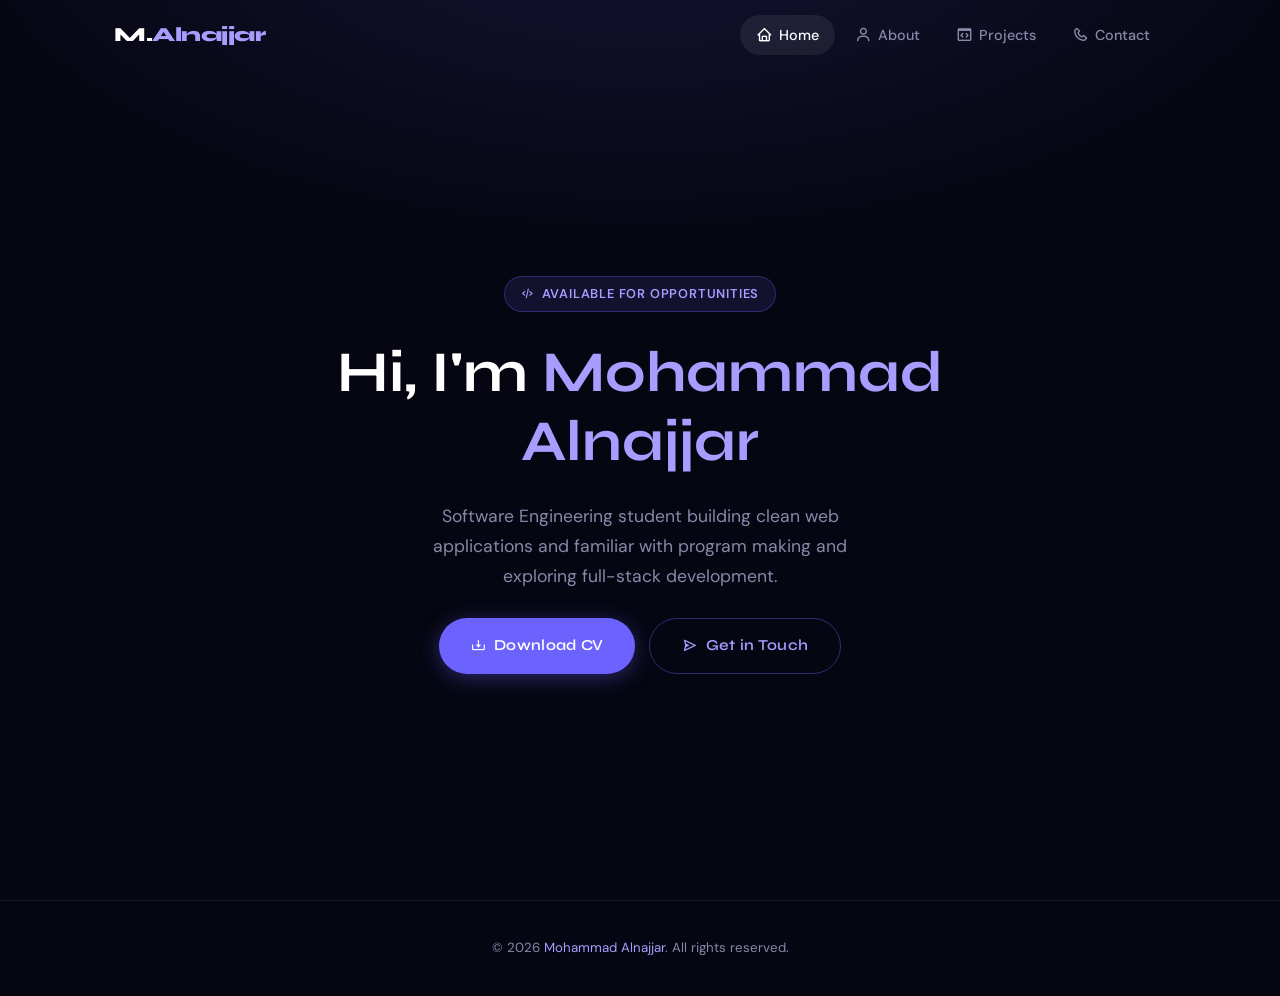
<file: index.html>
<!DOCTYPE html>
<html lang="en">
<head>
  <meta charset="UTF-8">
  <meta name="viewport" content="width=device-width, initial-scale=1.0">
  <title>Mohammad Alnajjar — Portfolio</title>
  <link rel="stylesheet" href="style.css">
  <link href="https://unpkg.com/boxicons@2.1.4/css/boxicons.min.css" rel="stylesheet">
</head>
<body>

  <!-- ===== NAVBAR ===== -->
  <nav class="navbar">
    <div class="nav-inner">
      <a href="index.html" class="nav-logo">M.<span>Alnajjar</span></a>

      <!-- Desktop links -->
      <ul class="nav-links">
        <li><a href="index.html"><i class="bx bx-home"></i> Home</a></li>
        <li><a href="about.html"><i class="bx bx-user"></i> About</a></li>
        <li><a href="projects.html"><i class="bx bx-code-block"></i> Projects</a></li>
        <li><a href="contact.html"><i class="bx bx-phone"></i> Contact</a></li>
      </ul>

      <!-- Mobile hamburger -->
      <button class="hamburger" aria-label="Open menu">
        <span></span><span></span><span></span>
      </button>
    </div>
  </nav>

  <!-- Mobile drawer -->
  <div class="mobile-menu">
    <a href="index.html"><i class="bx bx-home"></i> Home</a>
    <a href="about.html"><i class="bx bx-user"></i> About</a>
    <a href="projects.html"><i class="bx bx-code-block"></i> Projects</a>
    <a href="contact.html"><i class="bx bx-phone"></i> Contact</a>
  </div>

  <!-- ===== HERO ===== -->
  <section class="hero">
    <div class="container">
      <div class="hero-inner">
        <div class="hero-badge reveal">
          <i class="bx bx-code-alt"></i> Available for opportunities
        </div>

        <h1 class="reveal reveal-d1">
          Hi, I'm <span class="highlight">Mohammad Alnajjar</span>
        </h1>

        <p class="subtitle reveal reveal-d2">
          Software Engineering student building clean web applications
          and familiar with program making and exploring full-stack development.
        </p>

        <div class="hero-buttons reveal reveal-d3">
          <a href="PDFs/CV.pdf" download class="btn btn-primary">
            <i class="bx bx-download"></i> Download CV
          </a>
          <a href="contact.html" class="btn btn-outline">
            <i class="bx bx-send"></i> Get in Touch
          </a>
        </div>
      </div>
    </div>
  </section>

  <!-- ===== FOOTER ===== -->
  <footer class="footer">
    <div class="container">
      <p>© 2026 <span>Mohammad Alnajjar</span>. All rights reserved.</p>
    </div>
  </footer>

  <script src="script.js"></script>
</body>
</html>
</file>
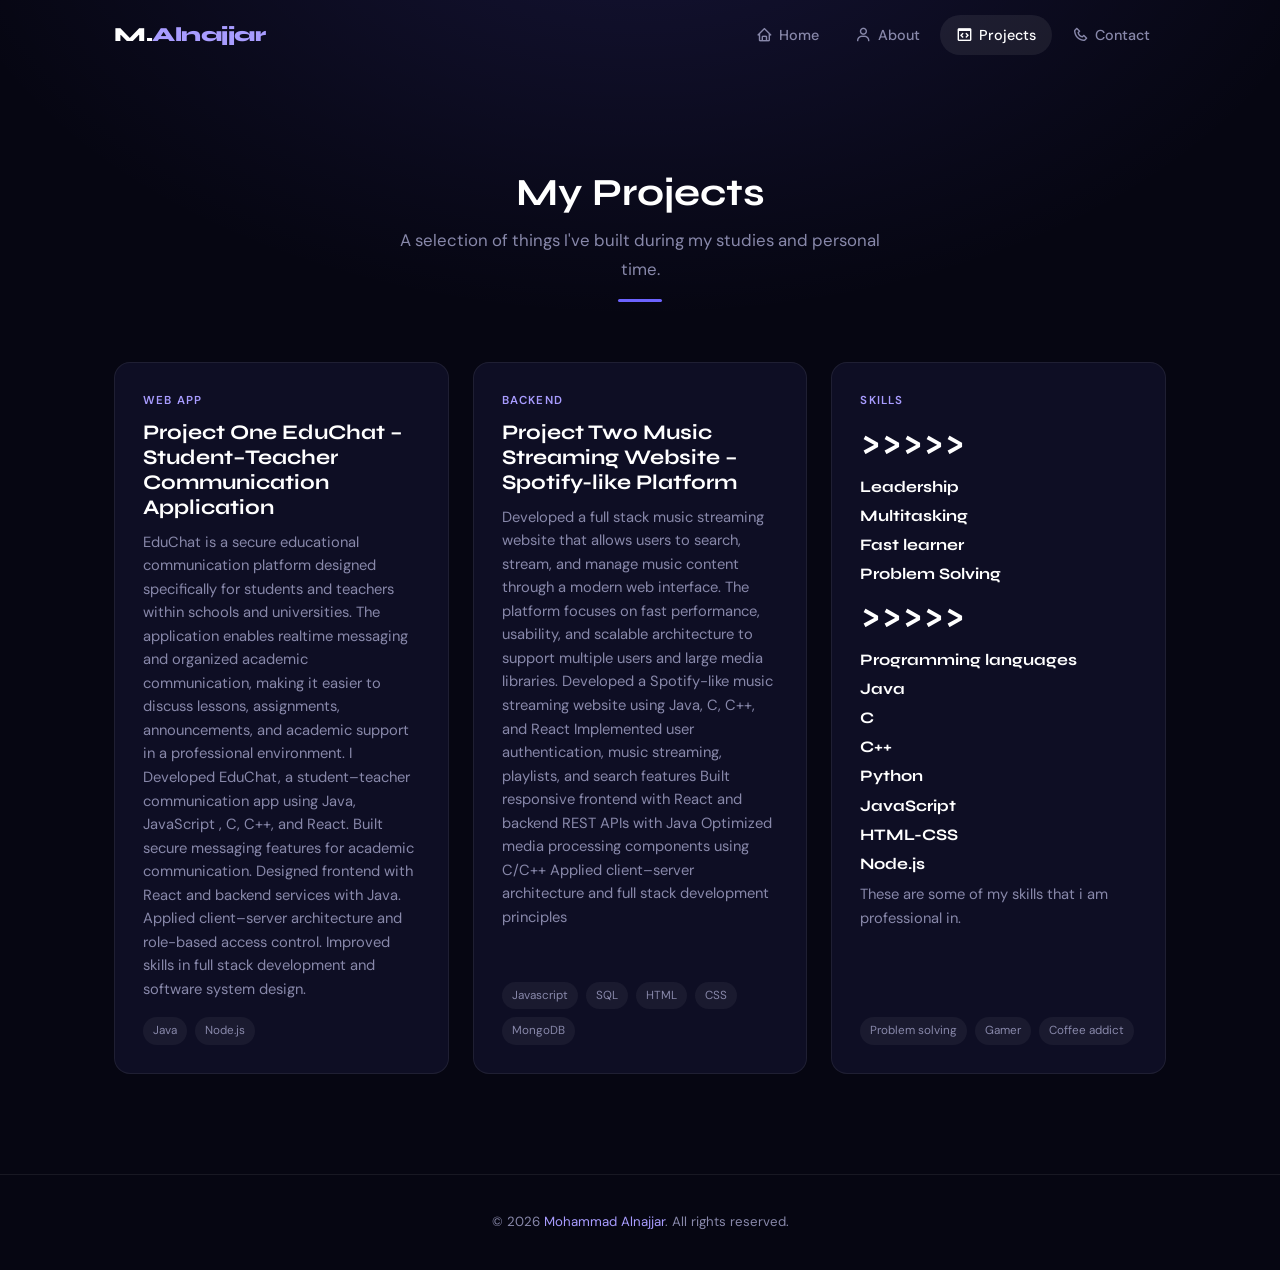
<file: projects.html>
<!DOCTYPE html>
<html lang="en">
<head>
  <meta charset="UTF-8">
  <meta name="viewport" content="width=device-width, initial-scale=1.0">
  <title>Projects — Mohammad Alnajjar</title>
  <link rel="stylesheet" href="style.css">
  <link href="https://unpkg.com/boxicons@2.1.4/css/boxicons.min.css" rel="stylesheet">
</head>
<body>

  <!-- ===== NAVBAR ===== -->
  <nav class="navbar">
    <div class="nav-inner">
      <a href="index.html" class="nav-logo">M.<span>Alnajjar</span></a>

      <ul class="nav-links">
        <li><a href="index.html"><i class="bx bx-home"></i> Home</a></li>
        <li><a href="about.html"><i class="bx bx-user"></i> About</a></li>
        <li><a href="projects.html"><i class="bx bx-code-block"></i> Projects</a></li>
        <li><a href="contact.html"><i class="bx bx-phone"></i> Contact</a></li>
      </ul>

      <button class="hamburger" aria-label="Open menu">
        <span></span><span></span><span></span>
      </button>
    </div>
  </nav>

  <div class="mobile-menu">
    <a href="index.html"><i class="bx bx-home"></i> Home</a>
    <a href="about.html"><i class="bx bx-user"></i> About</a>
    <a href="projects.html"><i class="bx bx-code-block"></i> Projects</a>
    <a href="contact.html"><i class="bx bx-phone"></i> Contact</a>
  </div>

  <!-- ===== PROJECTS SECTION ===== -->
  <section class="section">
    <div class="container">

      <div class="section-title reveal">
        <h2>My Projects</h2>
        <p>A selection of things I've built during my studies and personal time.</p>
      </div>

      <div class="projects-grid">

        <!--
          ============================================================
          HOW TO ADD A PROJECT:
          Copy one of the .card.project-card blocks below,
          then update proj-type, h3, p, and proj-chips to match
          your project. Add an href to the card's <a> tag if it
          has a live demo or GitHub link.
          ============================================================
        -->

        <!-- Project 1 -->
        <div class="card project-card reveal reveal-d1">
          <span class="proj-type">Web App</span>
          <h3>Project One 
            EduChat – Student–Teacher Communication Application
          </h3>
          <p>
           EduChat is a secure educational communication platform designed specifically for
            students and teachers within schools and universities. The application enables realtime messaging and organized academic communication, making it easier to discuss
            lessons, assignments, announcements, and academic support in a professional
            environment.
            I Developed EduChat, a student–teacher communication app using Java,
            JavaScript , C, C++, and React.
            Built secure messaging features for academic communication.
            Designed frontend with React and backend services with Java.
            Applied client–server architecture and role-based access control.
            Improved skills in full stack development and software system design.
          </p>
          <div class="proj-chips">
            <span class="proj-chip">Java</span>
            <span class="proj-chip">Node.js</span>
          </div>
        </div>

        <!-- Project 2 -->
        <div class="card project-card reveal reveal-d2">
          <span class="proj-type">Backend</span>
          <h3>Project Two
            Music Streaming Website – Spotify-like Platform
          </h3>
          <p>
               Developed a full stack music streaming website that allows users to search, stream, and
          manage music content through a modern web interface. The platform focuses on fast
          performance, usability, and scalable architecture to support multiple users and large
          media libraries.
          Developed a Spotify-like music streaming website using Java, C, C++, and React
          Implemented user authentication, music streaming, playlists, and search features
          Built responsive frontend with React and backend REST APIs with Java
          Optimized media processing components using C/C++
          Applied client–server architecture and full stack development principles

          </p>
          <div class="proj-chips">
            <span class="proj-chip">Javascript</span>
            <span class="proj-chip">SQL</span>
            <span class="proj-chip">HTML</span>
            <span class="proj-chip">CSS</span>
            <span class="proj-chip">MongoDB</span>
          </div>
        </div>

        <!-- Project 3 -->
        <div class="card project-card reveal reveal-d3">
          <span class="proj-type">Skills</span>
          <h2>>>>>></h2>
          <h4>Leadership</h4>
          <h4>Multitasking</h4>
          <h4>Fast learner</h4>
          <h4>Problem Solving</h4>
          <h2>>>>>></h2>
          <h4>Programming languages</h4>
          <h4>Java</h4>
          <h4>C</h4>
          <h4>C++</h4>
          <h4>Python</h4>
          <h4>JavaScript</h4>
          <h4>HTML-CSS</h4>
          <h4>Node.js</h4>
          <p>
            These are some of my skills that i am professional in.
          </p>
          <div class="proj-chips">
            <span class="proj-chip">Problem solving</span>
            <span class="proj-chip">Gamer</span>
            <span class="proj-chip">Coffee addict</span>
          </div>
        </div>

        <!-- Add more project cards here following the same pattern -->

      </div>
    </div>
  </section>

  <!-- ===== FOOTER ===== -->
  <footer class="footer">
    <div class="container">
      <p>© 2026 <span>Mohammad Alnajjar</span>. All rights reserved.</p>
    </div>
  </footer>

  <script src="script.js"></script>
</body>
</html>
</file>
<file: style.css>
/* =============================================
   PORTFOLIO — style.css
   Global styles, components, layout
   ============================================= */

/* --- Google Fonts --- */
@import url('https://fonts.googleapis.com/css2?family=Syne:wght@400;500;600;700;800&family=DM+Sans:ital,opsz,wght@0,9..40,300;0,9..40,400;0,9..40,500;1,9..40,300&display=swap');

/* --- CSS Variables (Design Tokens) --- */
:root {
  /* Colors */
  --bg:            #060612;
  --bg-card:       #0e0e24;
  --bg-card-hover: #141430;
  --border:        rgba(255, 255, 255, 0.07);
  --accent:        #6c63ff;
  --accent-light:  #a89cff;
  --accent-glow:   rgba(108, 99, 255, 0.35);
  --text:          #e8e8f0;
  --text-muted:    #8888aa;
  --white:         #ffffff;

  /* Layout */
  --nav-h:    70px;
  --radius:   16px;
  --radius-sm: 10px;

  /* Transitions */
  --tr: 0.3s ease;
}

/* --- Reset --- */
*, *::before, *::after {
  margin: 0;
  padding: 0;
  box-sizing: border-box;
}

html { scroll-behavior: smooth; }

body {
  font-family: 'DM Sans', sans-serif;
  background-color: var(--bg);
  background-image: radial-gradient(
    ellipse 80% 50% at 50% -10%,
    rgba(108, 99, 255, 0.15) 0%,
    transparent 70%
  );
  color: var(--text);
  line-height: 1.7;
  min-height: 100vh;
  padding-top: var(--nav-h);
}

/* --- Typography --- */
h1, h2, h3, h4 {
  font-family: 'Syne', sans-serif;
  font-weight: 700;
  line-height: 1.2;
  color: var(--white);
}

h1 { font-size: clamp(2rem,   5vw, 3.6rem); }
h2 { font-size: clamp(1.5rem, 3vw, 2.4rem); }
h3 { font-size: clamp(1rem,   2vw, 1.3rem); }

p  { color: var(--text-muted); }

a  { text-decoration: none; color: inherit; }

.highlight { color: var(--accent-light); }

/* --- Container --- */
.container {
  width: 100%;
  max-width: 1100px;
  margin: 0 auto;
  padding: 0 24px;
}

/* --- Section --- */
.section { padding: 100px 0; }

/* --- Section Title --- */
.section-title {
  text-align: center;
  margin-bottom: 60px;
}

.section-title p {
  margin-top: 10px;
  font-size: 1.05rem;
  max-width: 500px;
  margin-left: auto;
  margin-right: auto;
}

.section-title::after {
  content: '';
  display: block;
  width: 44px;
  height: 3px;
  background: var(--accent);
  border-radius: 2px;
  margin: 16px auto 0;
}

/* --- Card --- */
.card {
  background: var(--bg-card);
  border: 1px solid var(--border);
  border-radius: var(--radius);
  transition: transform var(--tr), box-shadow var(--tr), background var(--tr);
}

.card:hover {
  transform: translateY(-6px);
  background: var(--bg-card-hover);
  box-shadow: 0 20px 50px rgba(0, 0, 0, 0.45),
              0 0 0 1px rgba(108, 99, 255, 0.2);
}

/* --- Buttons --- */
.btn {
  display: inline-flex;
  align-items: center;
  gap: 8px;
  padding: 14px 32px;
  border-radius: 50px;
  font-family: 'Syne', sans-serif;
  font-size: 0.95rem;
  font-weight: 600;
  letter-spacing: 0.3px;
  cursor: pointer;
  border: none;
  transition: transform var(--tr), box-shadow var(--tr);
  text-decoration: none;
}

.btn-primary {
  background: var(--accent);
  color: var(--white);
  box-shadow: 0 4px 20px var(--accent-glow);
}

.btn-primary:hover {
  transform: translateY(-3px) scale(1.02);
  box-shadow: 0 10px 30px var(--accent-glow);
}

.btn-outline {
  background: transparent;
  color: var(--accent-light);
  border: 1.5px solid rgba(108, 99, 255, 0.4);
}

.btn-outline:hover {
  background: rgba(108, 99, 255, 0.08);
  transform: translateY(-3px);
}

/* --- Tag / Chip --- */
.tag {
  display: inline-block;
  padding: 5px 14px;
  background: rgba(108, 99, 255, 0.1);
  border: 1px solid rgba(108, 99, 255, 0.25);
  border-radius: 50px;
  font-size: 0.8rem;
  font-weight: 500;
  color: var(--accent-light);
}

/* --- Reveal animation --- */
.reveal {
  opacity: 0;
  transform: translateY(36px);
  transition: opacity 0.7s ease,
              transform 0.7s cubic-bezier(0.22, 1, 0.36, 1);
}

.reveal.visible {
  opacity: 1;
  transform: translateY(0);
}

.reveal-d1 { transition-delay: 0.1s; }
.reveal-d2 { transition-delay: 0.2s; }
.reveal-d3 { transition-delay: 0.3s; }
.reveal-d4 { transition-delay: 0.4s; }

/* =============================================
   NAVBAR
   ============================================= */
.navbar {
  position: fixed;
  top: 0; left: 0; right: 0;
  height: var(--nav-h);
  z-index: 1000;
  transition: background var(--tr), box-shadow var(--tr);
}

.navbar.scrolled {
  background: rgba(6, 6, 18, 0.92);
  backdrop-filter: blur(16px);
  -webkit-backdrop-filter: blur(16px);
  box-shadow: 0 1px 0 var(--border);
}

.navbar .nav-inner {
  height: 100%;
  display: flex;
  align-items: center;
  justify-content: space-between;
  max-width: 1100px;
  margin: 0 auto;
  padding: 0 24px;
}

/* Logo */
.nav-logo {
  font-family: 'Syne', sans-serif;
  font-weight: 800;
  font-size: 1.25rem;
  color: var(--white);
  letter-spacing: -0.5px;
}

.nav-logo span { color: var(--accent-light); }

/* Desktop links */
.nav-links {
  display: flex;
  align-items: center;
  gap: 4px;
  list-style: none;
}

.nav-links a {
  display: flex;
  align-items: center;
  gap: 6px;
  padding: 8px 16px;
  border-radius: 50px;
  font-size: 0.9rem;
  font-weight: 500;
  color: var(--text-muted);
  transition: color var(--tr), background var(--tr);
}

.nav-links a i { font-size: 1.05rem; }

.nav-links a:hover,
.nav-links a.active {
  color: var(--white);
  background: rgba(255, 255, 255, 0.07);
}

/* Hamburger */
.hamburger {
  display: none;
  flex-direction: column;
  gap: 5px;
  background: none;
  border: none;
  cursor: pointer;
  padding: 4px;
}

.hamburger span {
  display: block;
  width: 24px;
  height: 2px;
  background: var(--text);
  border-radius: 2px;
  transition: transform var(--tr), opacity var(--tr);
}

.hamburger.open span:nth-child(1) { transform: translateY(7px) rotate(45deg); }
.hamburger.open span:nth-child(2) { opacity: 0; }
.hamburger.open span:nth-child(3) { transform: translateY(-7px) rotate(-45deg); }

/* Mobile drawer */
.mobile-menu {
  display: none;
  flex-direction: column;
  position: fixed;
  top: var(--nav-h);
  left: 0; right: 0;
  background: rgba(6, 6, 18, 0.97);
  backdrop-filter: blur(16px);
  border-bottom: 1px solid var(--border);
  padding: 16px 24px 28px;
  gap: 4px;
  z-index: 999;
}

.mobile-menu.open { display: flex; }

.mobile-menu a {
  display: flex;
  align-items: center;
  gap: 10px;
  padding: 13px 16px;
  border-radius: 12px;
  font-size: 0.98rem;
  color: var(--text-muted);
  transition: color var(--tr), background var(--tr);
}

.mobile-menu a i { font-size: 1.2rem; }

.mobile-menu a:hover,
.mobile-menu a.active {
  color: var(--white);
  background: rgba(255, 255, 255, 0.07);
}

/* =============================================
   HOME — HERO
   ============================================= */
.hero {
  min-height: calc(100vh - var(--nav-h));
  display: flex;
  align-items: center;
  padding: 60px 0 80px;
  position: relative;
}

.hero-inner {
  display: flex;
  flex-direction: column;
  align-items: center;
  text-align: center;
  gap: 26px;
  max-width: 760px;
  margin: 0 auto;
}

.hero-badge {
  display: inline-flex;
  align-items: center;
  gap: 7px;
  padding: 6px 16px;
  background: rgba(108, 99, 255, 0.12);
  border: 1px solid rgba(108, 99, 255, 0.3);
  border-radius: 50px;
  font-size: 0.8rem;
  font-weight: 600;
  color: var(--accent-light);
  letter-spacing: 0.8px;
  text-transform: uppercase;
}

.hero p.subtitle {
  font-size: 1.1rem;
  color: var(--text-muted);
  max-width: 480px;
}

.hero-buttons {
  display: flex;
  gap: 14px;
  flex-wrap: wrap;
  justify-content: center;
}

/* =============================================
   ABOUT
   ============================================= */
.about-grid {
  display: grid;
  grid-template-columns: 1fr 1fr;
  gap: 48px;
  align-items: start;
}

.about-text p {
  margin-bottom: 14px;
  font-size: 1.02rem;
  line-height: 1.85;
  color: var(--text-muted);
}

.about-tags {
  display: flex;
  flex-wrap: wrap;
  gap: 10px;
  margin-top: 22px;
}

.about-side { display: flex; flex-direction: column; gap: 20px; }

.about-card {
  padding: 28px;
}

.uni-link {
  display: flex;
  align-items: center;
  gap: 14px;
  padding: 15px 18px;
  background: rgba(255, 255, 255, 0.03);
  border: 1px solid var(--border);
  border-radius: var(--radius-sm);
  transition: background var(--tr), border-color var(--tr);
}

.uni-link:hover {
  background: rgba(108, 99, 255, 0.08);
  border-color: rgba(108, 99, 255, 0.3);
}

.uni-link img {
  width: 44px;
  height: 44px;
  border-radius: 8px;
  object-fit: cover;
  background: white;
  padding: 4px;
  flex-shrink: 0;
}

.uni-link .uni-info small {
  display: block;
  font-size: 0.75rem;
  color: var(--text-muted);
  margin-bottom: 3px;
}

.uni-link .uni-info strong {
  font-family: 'Syne', sans-serif;
  font-size: 0.92rem;
  color: var(--white);
}

/* Info stats row */
.about-stats {
  display: grid;
  grid-template-columns: 1fr 1fr;
  gap: 12px;
}

.stat-box {
  padding: 18px;
  background: rgba(255,255,255,0.03);
  border: 1px solid var(--border);
  border-radius: var(--radius-sm);
  text-align: center;
}

.stat-box .stat-number {
  font-family: 'Syne', sans-serif;
  font-size: 1.6rem;
  font-weight: 700;
  color: var(--accent-light);
  display: block;
}

.stat-box .stat-label {
  font-size: 0.78rem;
  color: var(--text-muted);
  margin-top: 2px;
  display: block;
}

/* =============================================
   CONTACT
   ============================================= */
.contact-intro {
  text-align: center;
  max-width: 500px;
  margin: 0 auto 48px;
}

.contact-grid {
  display: grid;
  grid-template-columns: repeat(auto-fill, minmax(160px, 1fr));
  gap: 20px;
  max-width: 860px;
  margin: 0 auto;
}

.contact-card {
  padding: 30px 20px;
  display: flex;
  flex-direction: column;
  align-items: center;
  gap: 14px;
  text-align: center;
  cursor: pointer;
}

.contact-icon-wrap {
  width: 64px;
  height: 64px;
  border-radius: 50%;
  background: white;
  display: flex;
  align-items: center;
  justify-content: center;
  padding: 10px;
  transition: transform var(--tr), box-shadow var(--tr);
}

.contact-icon-wrap img {
  width: 100%;
  height: 100%;
  object-fit: contain;
}

.contact-card:hover .contact-icon-wrap {
  transform: scale(1.12);
  box-shadow: 0 8px 28px var(--accent-glow);
}

.contact-card .contact-label {
  font-size: 0.85rem;
  font-weight: 500;
  color: var(--text-muted);
  transition: color var(--tr);
}

.contact-card:hover .contact-label { color: var(--white); }

/* =============================================
   PROJECTS
   ============================================= */
.projects-grid {
  display: grid;
  grid-template-columns: repeat(auto-fill, minmax(280px, 1fr));
  gap: 24px;
}

.project-card {
  padding: 28px;
  display: flex;
  flex-direction: column;
  gap: 10px;
}

.project-card .proj-type {
  font-size: 0.72rem;
  font-weight: 600;
  text-transform: uppercase;
  letter-spacing: 1.2px;
  color: var(--accent-light);
}

.project-card p {
  font-size: 0.92rem;
  line-height: 1.6;
  flex: 1;
}

.proj-chips {
  display: flex;
  gap: 8px;
  flex-wrap: wrap;
  margin-top: 6px;
}

.proj-chip {
  padding: 4px 10px;
  background: rgba(255, 255, 255, 0.05);
  border-radius: 50px;
  font-size: 0.73rem;
  color: var(--text-muted);
}

/* =============================================
   FOOTER
   ============================================= */
.footer {
  border-top: 1px solid var(--border);
  padding: 36px 0;
  text-align: center;
}

.footer p { font-size: 0.83rem; }
.footer span { color: var(--accent-light); }

/* =============================================
   RESPONSIVE
   ============================================= */
@media (max-width: 768px) {
  .nav-links  { display: none; }
  .hamburger  { display: flex; }

  .about-grid { grid-template-columns: 1fr; gap: 32px; }

  .section { padding: 72px 0; }

  .hero { min-height: auto; padding: 60px 0 80px; }
}

@media (max-width: 480px) {
  .hero-buttons       { flex-direction: column; align-items: stretch; }
  .btn                { justify-content: center; }
  .contact-grid       { grid-template-columns: 1fr 1fr; }
  .about-stats        { grid-template-columns: 1fr 1fr; }
}
</file>
